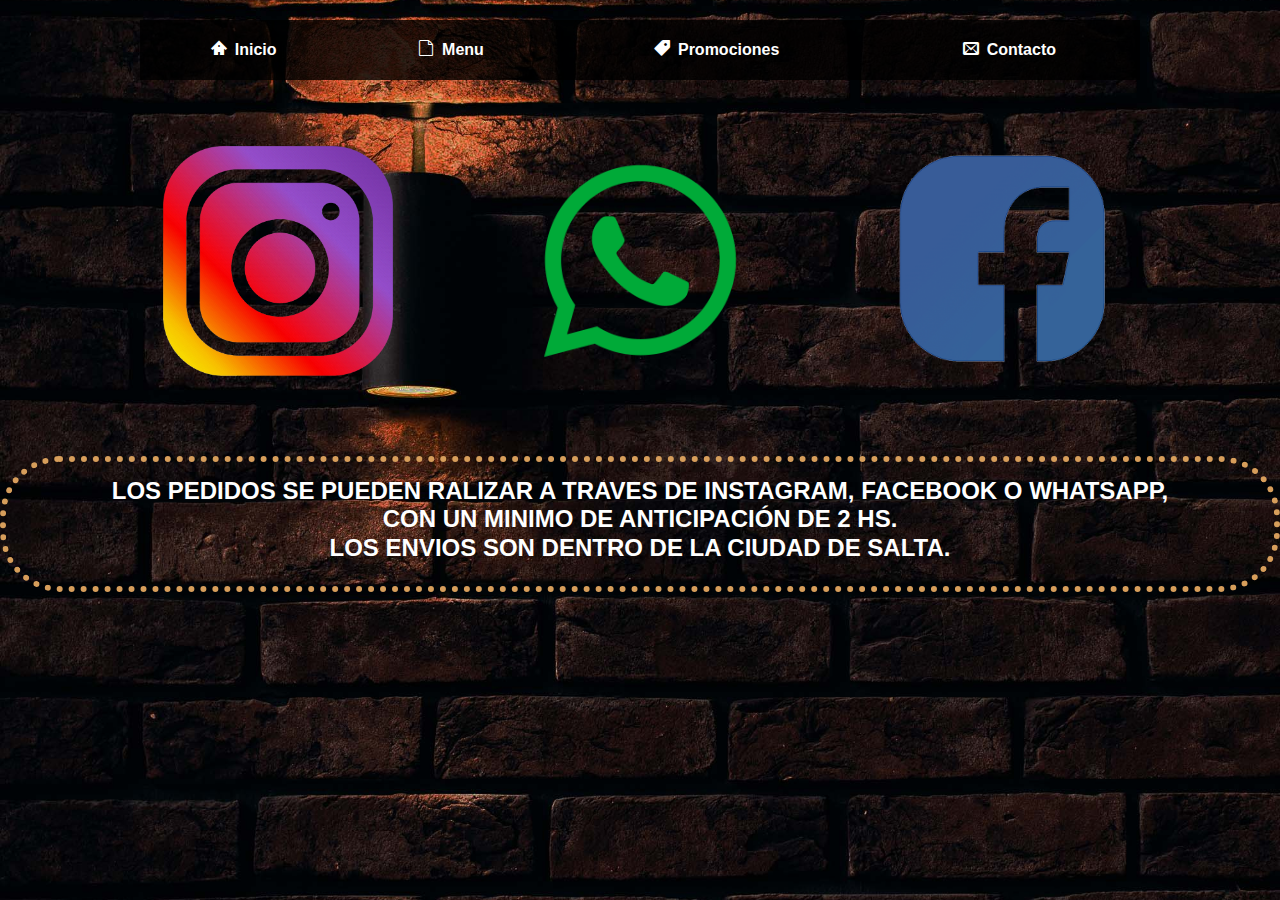
<file: contacto.html>
<!DOCTYPE html>
<html lang="es">
<head>
<meta charset="UTF-8">
<title>Vikor</title>
<link rel="stylesheet" href="CSS/estilos.css">
<link rel="stylesheet" href="CSS/estilos2.css">
<link rel="stylesheet" href="fonts.css">
<link rel="icon" href="IMG/Vikor.ico">
<meta name="viewport" content="width=device-width, user-scalable=no, initial-scale=1.0, maximum-scale=1.0, minimum-scale=1.0">
<link href="https://fonts.googleapis.com/css?family=Mansalva|Open+Sans:400,700,800&display=swap" rel="stylesheet">
<script data-ad-client="ca-pub-9417678656961925" async src="https://pagead2.googlesyndication.com/pagead/js/adsbygoogle.js"></script>
<!-- Bootstrap CSS -->
<link rel="stylesheet" href="https://stackpath.bootstrapcdn.com/bootstrap/4.5.2/css/bootstrap.min.css" integrity="sha384-JcKb8q3iqJ61gNV9KGb8thSsNjpSL0n8PARn9HuZOnIxN0hoP+VmmDGMN5t9UJ0Z" crossorigin="anonymous">
<link rel="stylesheet" href="https://maxcdn.bootstrapcdn.com/font-awesome/4.5.0/css/font-awesome.min.css">
</head>
<header>
<body class="img-fondo2">
	<div class="row ml-1 mr-1  ">
        <div class="col-12 mt-auto mb-auto ">   
        <div class="row ml-1 mr-1 ">
            <nav>
                <ul class="barra text">
                    <li><a href="index.html"><span class=""> <i class="icon icon-home2 ">  </i></span> <b> Inicio </b></a></li>
                    <li><a href="menu.html"><span class=""><i class="icon icon-file-empty ">  </i></span> <b>  Menu</b></a></li>
                    <li><a href="promociones.html"><span class=""><i class="icon icon-price-tag ">  </i></span> <b> Promociones</b></a></li>
                    <li><a href="contacto.html"><span class=""><i class="icon icon-envelop ">  </i></span> <b> Contacto</b></a></li>
				</ul>
            </nav>
        </div> 
        </div>
    </div>


    <div class="espacio-redes">
     <a href="https://www.instagram.com/vikorsalta/?igshid=1k47fgwfw2v85"><img class="img-t" src="IMG/logoig.png" alt=""></a>
     <a href="https://api.whatsapp.com/send?phone=541167958098"><img class="img-t" src="IMG/logowp.png" alt=""></a>
     <a href="https://www.facebook.com/Delicias-VIKOR-113797259977522/"><img class="img-t" src="IMG/logofb.png" alt=""></a>
    </div>
    <br>
    <br>

    
    <div class="btn-link2 texto-regular text-center">
        <h4>
            <b> Los pedidos se pueden ralizar a traves de Instagram, Facebook o Whatsapp, <br> 
            con un minimo de anticipación de 2 HS. <br>
            Los envios son dentro de la ciudad de salta.
            </b>
        </h4>
    </div>


</body>
 </header>
</html>
</file>
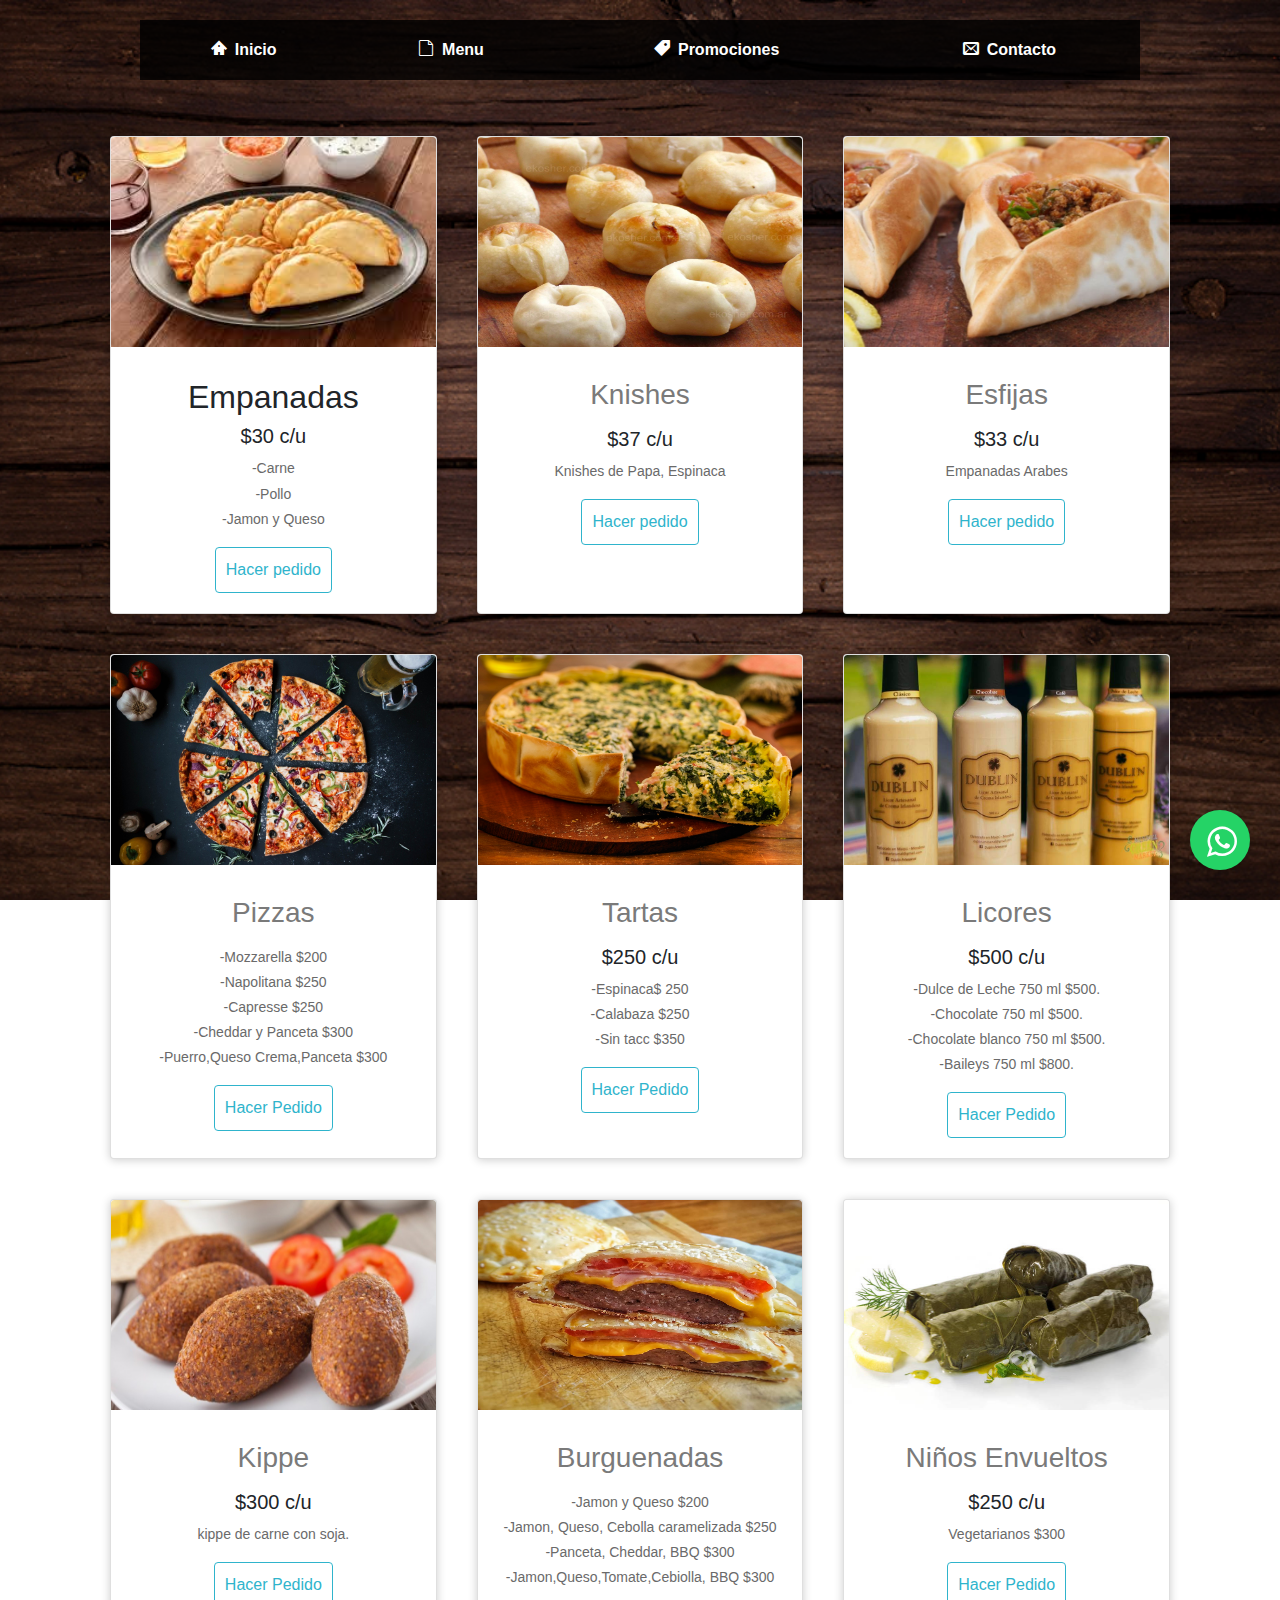
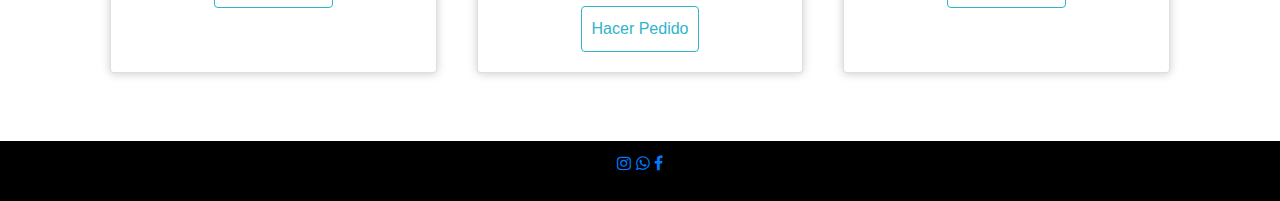
<file: menu.html>
<!DOCTYPE html>
<html lang="es">
<head>
<meta charset="UTF-8">
<title>Vikor</title>
<link rel="stylesheet" href="CSS/estilos.css">
<link rel="stylesheet" href="CSS/estilos2.css">
<link rel="stylesheet" href="fonts.css">
<link rel="icon" href="IMG/Vikor.ico">
<meta name="viewport" content="width=device-width, user-scalable=no, initial-scale=1.0, maximum-scale=1.0, minimum-scale=1.0">
<link href="https://fonts.googleapis.com/css?family=Mansalva|Open+Sans:400,700,800&display=swap" rel="stylesheet">
<script data-ad-client="ca-pub-9417678656961925" async src="https://pagead2.googlesyndication.com/pagead/js/adsbygoogle.js"></script>
<!-- Bootstrap CSS -->
<link rel="stylesheet" href="https://stackpath.bootstrapcdn.com/bootstrap/4.5.2/css/bootstrap.min.css" integrity="sha384-JcKb8q3iqJ61gNV9KGb8thSsNjpSL0n8PARn9HuZOnIxN0hoP+VmmDGMN5t9UJ0Z" crossorigin="anonymous">
<link rel="stylesheet" href="https://maxcdn.bootstrapcdn.com/font-awesome/4.5.0/css/font-awesome.min.css">
</head>
<header class="img-fondo" >
<body>
	<div class="row ml-1 mr-1 text ">
        <div class="col-12 mt-auto mb-auto">   
        <div class="row ml-1 mr-1 ">
            <nav>
                <ul class="barra text">
                    <li><a href="index.html"><span class=""> <i class="icon icon-home2 ">  </i></span> <b> Inicio </b></a></li>
                    <li><a href="menu.html"><span class=""><i class="icon icon-file-empty ">  </i></span> <b>  Menu</b></a></li>
                    <li><a href="promociones.html"><span class=""><i class="icon icon-price-tag ">  </i></span> <b> Promociones</b></a></li>
                    <li><a href="contacto.html"><span class=""><i class="icon icon-envelop ">  </i></span> <b> Contacto</b></a></li>
				</ul>
	
            </nav>
        </div> 
        </div>
	</div>
	
	
	<a href="https://api.whatsapp.com/send?phone=541167958098" class="btn-wsp" target="_blank">
		<i class="fa fa-whatsapp icono"></i>
	</a>
		
	<div class="container-card">
	<div class="card">
		<figure>
			<img class="card-img-top" src="IMG/EMP.jpg" alt="Card image cap">
		</figure>
	<div class="contenido-card">
		<h2>Empanadas</h2>
		<h5>$30 c/u</h5>
		<p> -Carne <br> -Pollo <br> -Jamon y Queso</p>
		<a href="https://api.whatsapp.com/send?phone=541167958098">Hacer pedido</a>
	</div>
	</div>
	<div class="card">
	<figure>
		<img class="card-img-top" src="IMG/knishe.jpg" alt="Card image cap">
	</figure>
	<div class="contenido-card">
	<h3>Knishes</h3>
	<h5>$37 c/u</h5>
	<p>Knishes de Papa, Espinaca </p>
	<a href="https://api.whatsapp.com/send?phone=541167958098">Hacer pedido</a>
	</div>
	</div>
	<div class="card">
	<figure>
		<img class="card-img-top" src="IMG/arabe1.jpg" alt="Card image cap">
	</figure>
	<div class="contenido-card">
	<h3>Esfijas</h3>
	<h5>$33 c/u</h5>
	<p>Empanadas Arabes </p>
	<a href="https://api.whatsapp.com/send?phone=541167958098">Hacer pedido</a>
	</div>
	</div>
	</div>
	<div class="container-card">
		<div class="card">
		<figure>
			<img class="card-img-top" src="IMG/PIZZA.jpg" alt="Card image cap">
		</figure>
		<div class="contenido-card">
		<h3>Pizzas</h3>
		<p>-Mozzarella $200 <br>
			-Napolitana $250 <br>
			-Capresse $250 <br>
			-Cheddar y Panceta $300 <br> 
			-Puerro,Queso Crema,Panceta $300
		</p>
		<a href="https://api.whatsapp.com/send?phone=541167958098">Hacer Pedido</a>
		</div>
		</div>
		<div class="card">
		<figure>
			<img class="card-img-top" src="IMG/tarta.jpg" alt="Card image cap">
		</figure>
		<div class="contenido-card">
		<h3>Tartas</h3>
		<h5>$250 c/u</h5>
		<p>-Espinaca$ 250 <br>
			-Calabaza $250 <br>
			-Sin tacc $350
		</p>
		<a href="https://api.whatsapp.com/send?phone=541167958098">Hacer Pedido</a>
		</div>
		</div>
		<div class="card">
		<figure>
			<img class="card-img-top" src="IMG/licor2.jpg" alt="Card image cap">
		</figure>
		<div class="contenido-card">
		<h3>Licores</h3>
		<h5>$500 c/u</h5>
		<p>-Dulce de Leche 750 ml $500. <br> 
			-Chocolate 750 ml $500. <br>
			-Chocolate blanco 750 ml $500. <br>
			-Baileys 750 ml $800.

		</p>
		<a href="https://api.whatsapp.com/send?phone=541167958098">Hacer Pedido</a>
		</div>
		</div>
		</div>
		<div class="container-card">
			<div class="card">
			<figure>
				<img class="card-img-top" src="IMG/kippe.jpg" alt="Card image cap">
			</figure>
			<div class="contenido-card">
			<h3>Kippe</h3>
			<h5>$300 c/u</h5>
			<p>kippe de carne con soja.</p>
			<a href="https://api.whatsapp.com/send?phone=541167958098">Hacer Pedido</a>
			</div>
			</div>
			<div class="card">
			<figure>
				<img class="card-img-top" src="IMG/burguenada.jpg" alt="Card image cap">
			</figure>
			<div class="contenido-card">
			<h3>Burguenadas</h3>
			
			<p>-Jamon y Queso $200 <br>
				-Jamon, Queso, Cebolla caramelizada $250 <br>
				-Panceta, Cheddar, BBQ $300 <br>
				-Jamon,Queso,Tomate,Cebiolla, BBQ $300
			</p>
			<a href="https://api.whatsapp.com/send?phone=541167958098">Hacer Pedido</a>
			</div>
			</div>
			<div class="card">
			<figure>
				<img class="card-img-top" src="IMG/niñosenvueltos1.jpg" alt="Card image cap">
			</figure>
			<div class="contenido-card">
			<h3>Niños Envueltos</h3>
			<h5>$250 c/u</h5>
			<p>Vegetarianos $300</p>
			<a href="https://api.whatsapp.com/send?phone=541167958098">Hacer Pedido</a>
			</div>
			</div>
			</div>
			<br><br>
	
			<div class=" col-12 footer">	
				<div class="redes">
					  <a href="https://www.instagram.com/vikorsalta/?igshid=1k47fgwfw2v85">	<span class="fa fa-instagram"></span> </a>
					  <a href="https://api.whatsapp.com/send?phone=541167958098" >	<span class="fa fa-whatsapp"></span> </a>
					  <a href="https://www.facebook.com/Delicias-VIKOR-113797259977522/">	<span class="fa fa-facebook "></span> </a>
				</div>
			</div>	
</body>
 </header>
</html>
</file>
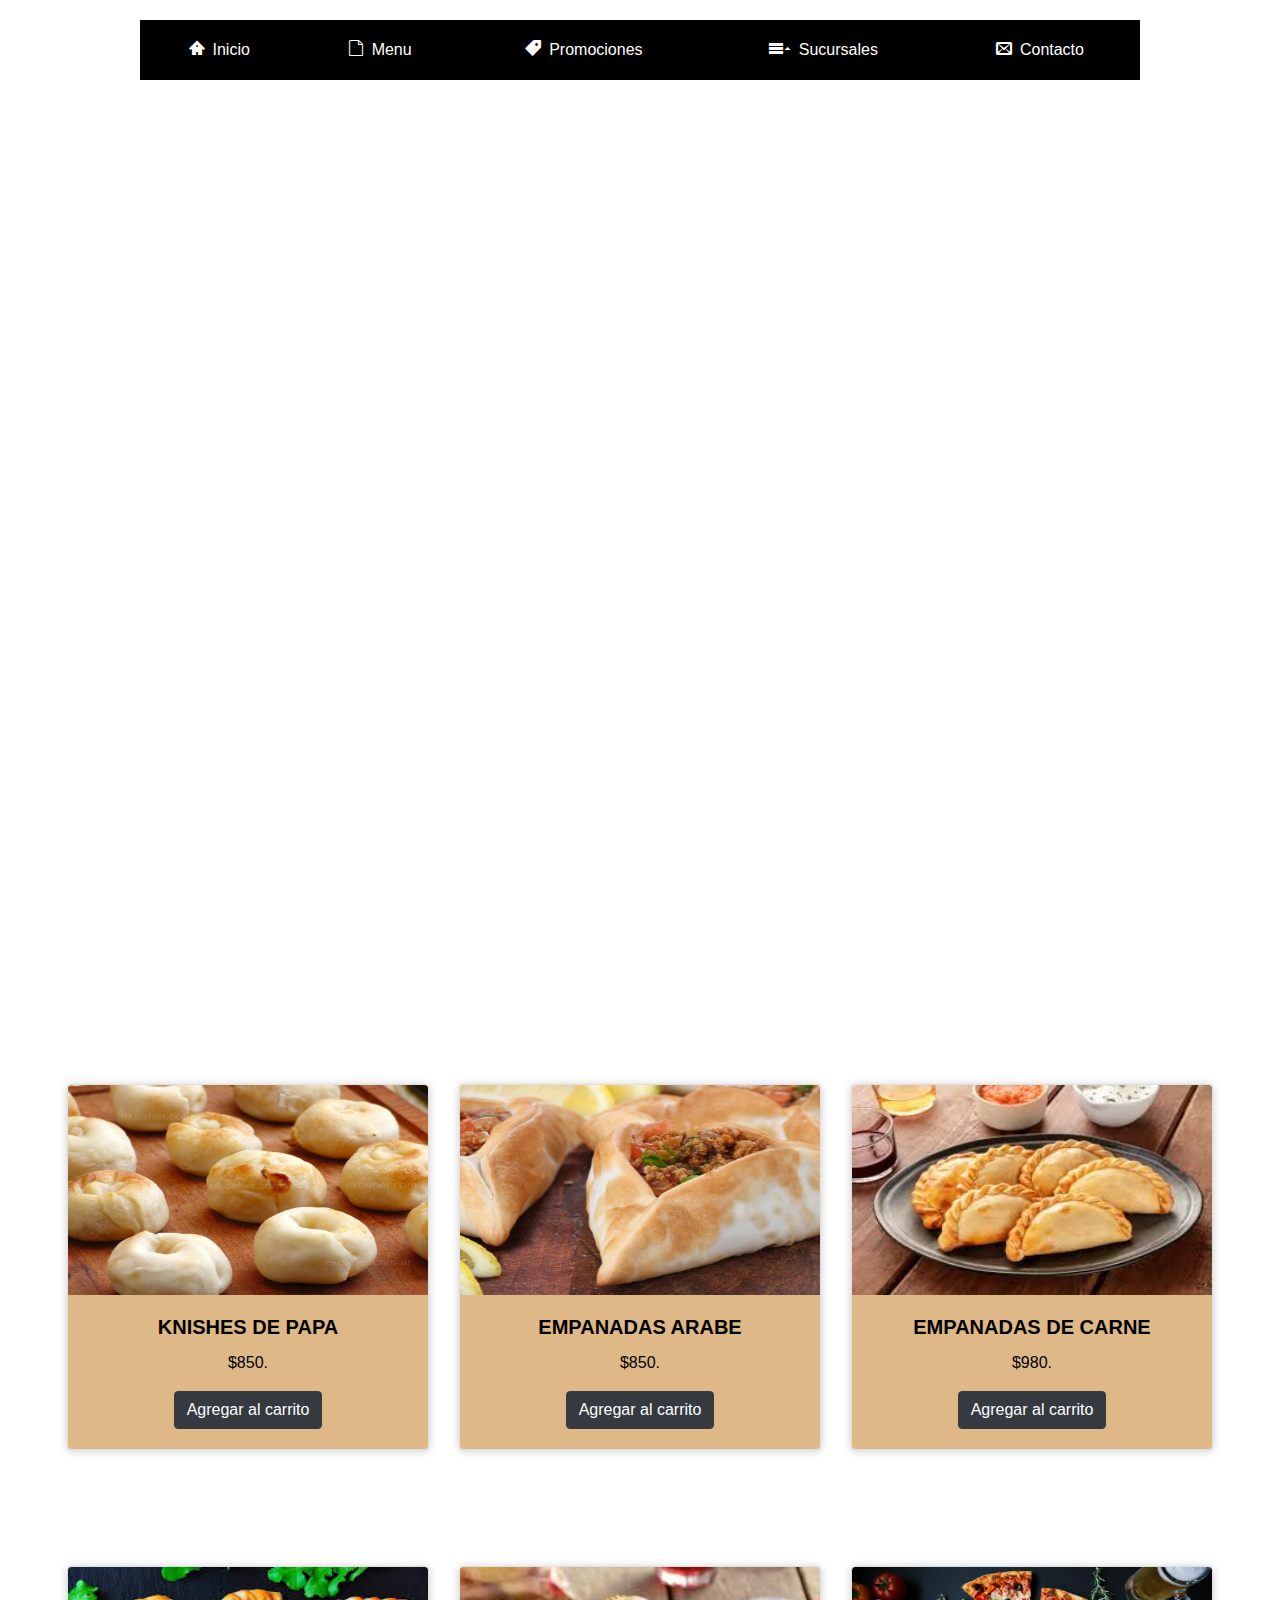
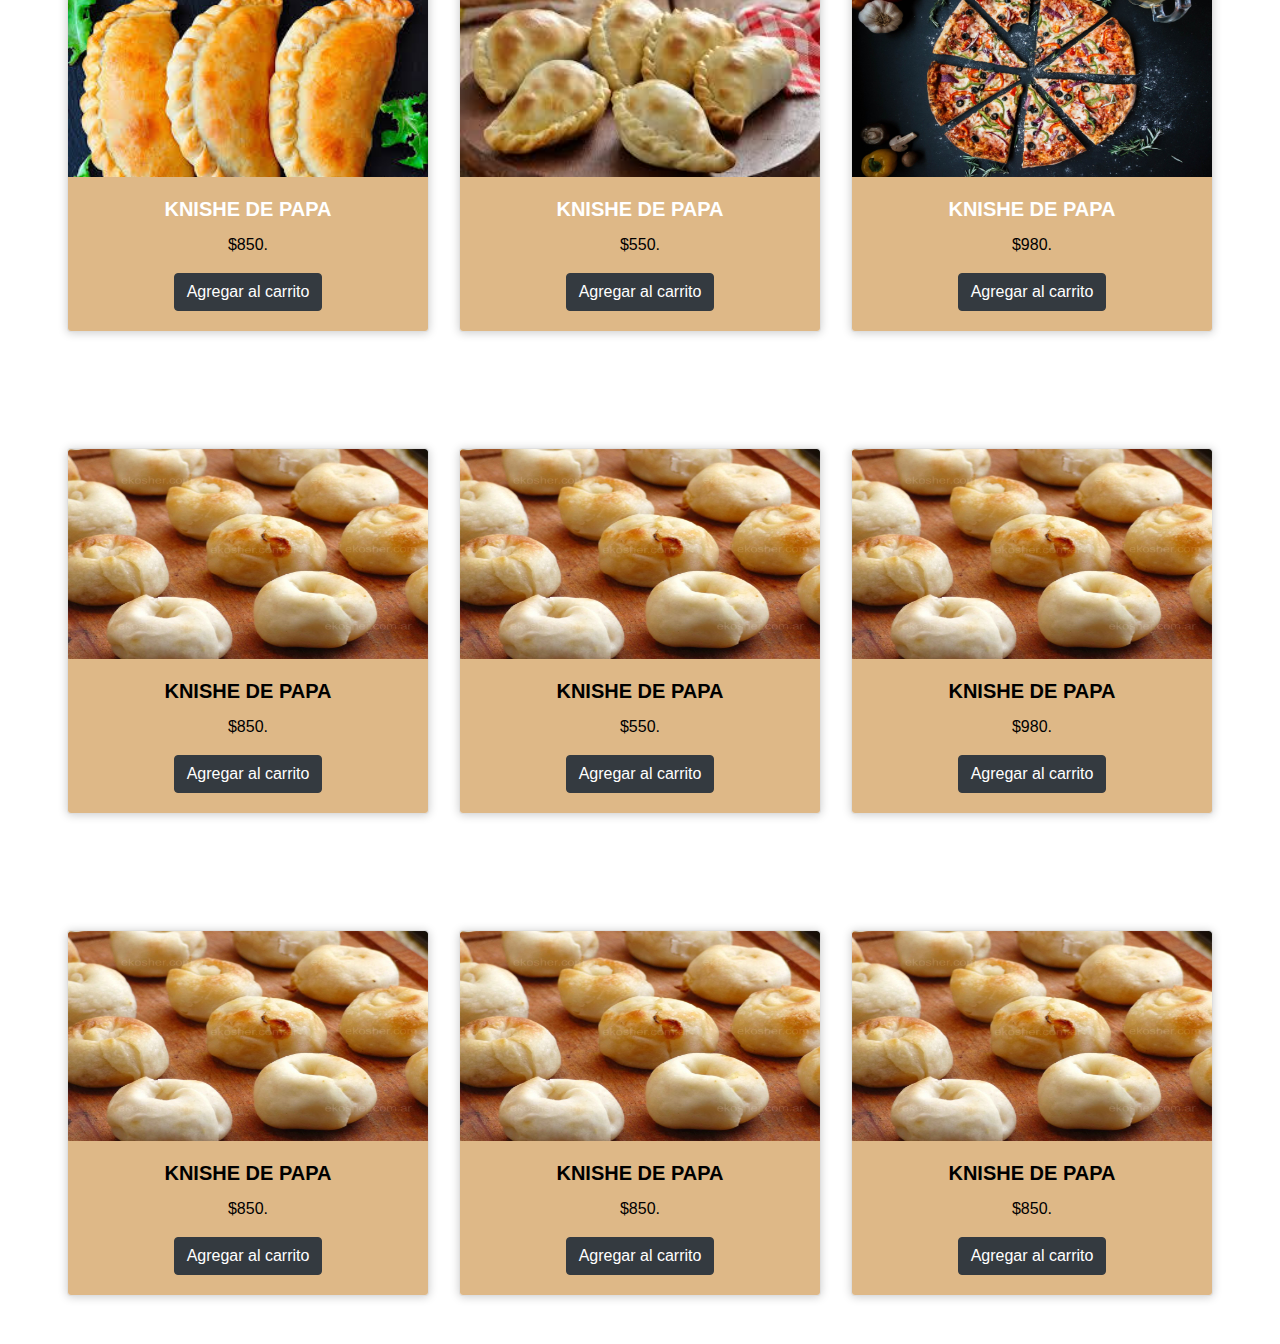
<file: menu2.html>
<!DOCTYPE html>
 <html lang="en">
 <head>
     <meta charset="UTF-8">
     <meta name="viewport" content="width=device-width, initial-scale=1.0">
     <meta http-equiv="X-UA-Compatible" content="ie=edge">
     <title>Vikor</title>
    <link rel="stylesheet" href="CSS/estilos.css">
    <link rel="stylesheet" href="fonts.css">
    <link href="https://fonts.googleapis.com/css?family=Mansalva|Open+Sans:400,700,800&display=swap" rel="stylesheet">
    <link rel="icon" href="IMG/Vikor.ico">
   <!-- Bootstrap CSS -->
    <link rel="stylesheet" href="https://stackpath.bootstrapcdn.com/bootstrap/4.5.2/css/bootstrap.min.css" integrity="sha384-JcKb8q3iqJ61gNV9KGb8thSsNjpSL0n8PARn9HuZOnIxN0hoP+VmmDGMN5t9UJ0Z" crossorigin="anonymous">

 <header> 

    <div class="row   ml-1 mr-1 ">
        <div class="col-12 mt-auto mb-auto">   
        <div class="row   ml-1 mr-1 ">
            <nav>
                <ul>
                    <li>
                        <a href="index.html"><span class=""><i class="icon icon-home2 ">  </i></span>Inicio</a>
                    </li>
                    <li> 
                        <a href="menu.html"><span class=""><i class="icon icon-file-empty ">  </i></span> Menu</a>
                    </li>
                    <li>
                        <a href="#"><span class=""><i class="icon icon-price-tag ">  </i></span>Promociones</a>
                    </li>
                    <li>
                        <a href="#"><span class=""><i class="icon icon-menu4 ">  </i></span>Sucursales</a>
                    </li>
                    <li>
                        <a href="contacto.html"><span class=""><i class="icon icon-envelop ">  </i></span>Contacto</a>
                    </li>
                </ul>
            </nav>
        </div> 
        </div>
    </div>
 </header>
 </head>
 <body>
    <main class="img-fondo">
      <div class="card-deck row p-5  ml-1 mr-1">
        <div class="card">
          <img class="card-img-top" src="IMG/knishe.jpg" alt="Card image cap">
          <div class="card-body bg-menu2">
          <h5 class="card-title color-texto-negro text-center font-weight-bold ">KNISHES DE PAPA</h5>
          <p class="card-text color-texto-negro text-center ">$850.</p>
          <button type=" button" class=" d-block mx-auto  btn btn-dark">Agregar al carrito</button>
        </div>
        </div>
        <div class="card">
          <img class="card-img-top" src="IMG/arabe1.jpg" alt="Card image cap">
            <div class="card-body bg-menu2">
              <h5 class="card-title color-texto-negro text-center font-weight-bold ">EMPANADAS ARABE</h5>
              <p class="card-text color-texto-negro text-center ">$850.</p>
              <button type="button" class=" d-block mx-auto  btn btn-dark">Agregar al carrito</button>
            </div>
            </div>
          <div class="card">
          <img class="card-img-top" src="IMG/EMP.jpg" alt="Card image cap">
          <div class="card-body bg-menu2">
            <h5 class="card-title color-texto-negro text-center font-weight-bold ">EMPANADAS  DE CARNE</h5>
            <p class="card-text color-texto-negro text-center ">$980.</p>
            <button type=" button" class=" d-block mx-auto  btn btn-dark">Agregar al carrito</button>
            </div>
            </div>
        
      </div>
      
      <div class="card-deck row p-5 bg-cornsilk height-550  ml-1 mr-1">
        <div class="card">
            <img class="card-img-top" src="IMG/EMP1.jpg" alt="Card image cap">
            <div class="card-body bg-menu2">
            <h5 class="card-title color-texto-ne gro text-center font-weight-bold ">KNISHE DE PAPA</h5>
            <p class="card-text color-texto-negro text-center ">$850.</p>
            <button type="button" class=" d-block mx-auto  btn btn-dark">Agregar al carrito</button>
          </div>
        </div>
        <div class="card">
          <img class="card-img-top" src="IMG/EMP2.jpg" alt="Card image cap">
          <div class="card-body bg-menu2">
            <h5 class="card-title color-tex to-negro text-center  font-weight-bold "> KNISHE DE PAPA</h5>
            <p class="card-text color-texto-negro text-center  ">$550.</p>
            <button type=" button" class=" d-block mx-auto  btn btn-dark">Agregar al carrito</button>
          </div>
        </div>
        <div class="card">
          <img class="card-img-top" src="IMG/PIZZA.jpg" alt="Card image cap">
          <div class="card-body bg-menu2">
            <h5 class="card-title  text-center font-weight-bold ">KNISHE DE PAPA</h5>
            <p class="card-text color-texto-negro text-center "> $980.</p>   
            <button type="button" class=" d-block mx-auto  btn btn-dark">Agregar al carrito</button>
          </div>
        </div>
        </div>

        <div class="card-deck row p-5 bg-cornsilk height-550  ml-1 mr-1">
        <div class="card">
            <img class="card-img-top" src="IMG/knishe.jpg" alt="Card image cap">
            <div class="card-body bg-menu2">
            <h5 class="card-title color-texto-negro text-center font-weight-bold ">KNISHE DE PAPA</h5>
            <p class="card-text color-texto-negro text-center ">$850.</p>
            <button type=" float-center button" class=" d-block mx-auto  btn btn-dark">Agregar al carrito</button>
          </div>
        </div>
        <div class="card">
          <img class="card-img-top" src="IMG/knishe.jpg" alt="Card image cap">
          <div class="card-body bg-menu2">
            <h5 class="card-title color-texto-negro text-center  font-weight-bold "> KNISHE DE PAPA</h5>
            <p class="card-text color-texto-negro text-center  ">$550.</p>
            <button type="button" class=" d-block mx-auto  btn btn-dark">Agregar al carrito</button>
          </div>
        </div>
        <div class="card">
          <img class="card-img-top" src="IMG/knishe.jpg" alt="Card image cap">
          <div class="card-body bg-menu2">
            <h5 class="card-title color-texto-negro text-center font-weight-bold ">KNISHE DE PAPA</h5>
            <p class="card-text color-texto-negro text-center "> $980.</p>   
            <button type="button" class=" d-block mx-auto  btn btn-dark">Agregar al carrito</button>
          </div>
        </div>
        </div>

        <div class="card-deck row p-5 bg-cornsilk height-550  ml-1 mr-1">
        <div class="card">
            <img class="card-img-top" src="IMG/knishe.jpg" alt="Card image cap">
            <div class="card-body bg-menu2">
            <h5 class="card-title color-texto-negro text-center font-weight-bold ">KNISHE DE PAPA</h5>
            <p class="card-text color-texto-negro text-center ">$850.</p>
            <button type="button" class=" d-block mx-auto  btn btn-dark">Agregar al carrito</button>
          </div>
        </div>
        <div class="card">
          <img class="card-img-top" src="IMG/knishe.jpg" alt="Card image cap">
          <div class="card-body bg-menu2">
            <h5 class="card-title color-texto-negro text-center  font-weight-bold "> KNISHE DE PAPA</h5>
            <p class="card-text color-texto-negro text-center ">$850.</p>
            <button type="button" class=" d-block mx-auto  btn btn-dark">Agregar al carrito</button>
          </div>
        </div>
        <div class="card">
          <img class="card-img-top" src="IMG/knishe.jpg" alt="Card image cap">
          <div class="card-body bg-menu2">
            <h5 class="card-title color-texto-negro text-center font-weight-bold ">KNISHE DE PAPA</h5>
            <p class="card-text color-texto-negro text-center ">$850.</p>
            <button type="button" class=" d-block mx-auto  btn btn-dark">Agregar al carrito</button>
          </div>
        </div>
        </div>     
     </main>
</body>
</file>
<file: CSS/estilos.css>
* {
margin: 0;
padding: 0;
box-sizing: border-box
}

@import url('https://fonts.googleapis.com/css?family=Montserrat&display=swap');
*{
margin: 0;
padding: 0;
box-sizing: border-box;
font-family: 'Montserrat', sans-serif;
}
/*Cards*/
.container-card{
width: 100%;
display: flex;
max-width: 1100px;
margin: auto;
}




.title-cards{
width: 100%;
max-width: 1080px;
margin: auto;
padding: 20px;
margin-top: 20px;
text-align: center;
color: #7a7a7a;
}
.card{
width: 100%;
margin: 20px;
border-radius: 6px;
overflow: hidden;
background:#fff;
box-shadow: 0px 1px 10px rgba(0,0,0,0.2);
transition: all 400ms ease-out;
cursor: default;
}

.card:hover{
box-shadow: 5px 5px 20px rgba(0,0,0,0.4);
transform: translateY(-3%);
}
.card img{
width: 100%;
height: 210px;
}
.card .contenido-card{
padding: 15px;
text-align: center;
}
.card .contenido-card h3{
margin-bottom: 15px;
color: #7a7a7a;
}
.card .contenido-card p{
line-height: 1.8;
color: #6a6a6a;
font-size: 14px;
margin-bottom: 5px;
}
.card .contenido-card a{
display: inline-block;
padding: 10px;
margin-top: 10px;
text-decoration: none;
color: #2fb4cc;
border: 1px solid #2fb4cc;
border-radius: 4px;
transition: all 400ms ease;
margin-bottom: 5px;
}
.card .contenido-card a:hover{
background: #2fb4cc;
color: #fff;
}
@media only screen and (min-width:320px) and (max-width:768px){
.container-card{
    flex-wrap: wrap;
}
.card{
    margin: 15px;
}
	}
    /*Fin-Cards*/
   

/* ------------------------- */
/* galeria */
/* ------------------------- */
.body {
    background-image: linear-gradient(135deg, #fdfcfb 0%, #e2d1c3 100%);
}

.titulo {
    font-size: 55px;
    text-transform: uppercase;
    letter-spacing: 7px;
}

.galeria img {
    box-shadow: 0 8px 10px -4px rgba(0,0,0,.6);
    border-radius: 15px;
}

.materialbox-caption {
    bottom: 30px;
    right: 0;
    width: 40%;
    height: auto;
    padding: 10px;
    margin: auto;
    background: #000;
    box-shadow: 5px 5px #fff;
    font-size: 20px;
    color: #fff;
    line-height: 28px;
}

.galeria .col {
    margin-bottom: 20px;
}

@media screen and (max-width: 600px){
    .materialbox-caption {
         width: 90%;
    }
}

@media screen and (max-width: 992px){
    .materialbox-caption {
         width: 70%;
    }
}



@import url('https://fonts.googleapis.com/css?family=Montserrat&display=swap');
*{
    margin: 0;
    padding: 0;
    box-sizing: border-box;
    font-family: 'Montserrat', sans-serif;
}

    
header{
    width:100%;

}

nav{
    margin:20px auto;
      width: 90%;
      max-width: 1000px
}
  
.color-redes{
color: coral;
}
.bg-menu{
background-color: black
}
    .bg-menu2{
    background-color: burlywood;
}


.color-texto-negro{
color: black;
    }
.espacio-redes{
    display: flex;
    justify-content: space-evenly;
    padding: 30px ;
}

nav ul {
    list-style: none;
}

nav > ul {
    display: table;
    overflow: hidden;
    width: 100%;
    background: #000;
    position: relative;
}

nav > ul li {

display: table-cell;
}

nav > ul > li > ul {
    display: none;
}


nav > ul li a {
    color: #fff;

    display: block;
    line-height: 20px;
    padding: 20px;
    position: relative;
    text-align: center;
    text-decoration:none;
}


body {
    font-family:'Open Sans', sans-serif;
    font-size: 20px;
    background-color: #000;
}

P {
    margin-bottom: 30px;
}

.texto-regular {
    font-weight: 400;
}


/*------------------------*/
.img-t {
    width:230px;
       
}
.footer {
    background-color: black;
    height: 60px;
   
 }
 .redes {
     text-align: center;
    padding: 11px 17px; 
 }
.img-fondo {
   background-image: url(../IMG/madera.jpg) ;
    background-size: cover;
    background-position: center;
    background-attachment: fixed;
  
}
.img-fondo2 {
    background-image: url(../IMG/bg-header-black-3.jpg) ;
     background-size: cover;
     background-position: center;
     background-attachment: fixed;
   
 }
.contenido-encabezado {
    width: 100%;
    height: 100vh;
    display: flex;
    justify-content: center;
    align-items: center;
    text-align: center;
    position: fixed;
    top: 0;
    left: 0;
    z-index: 0;
    background-image: url(../IMG/1media.jpg) ;
    background-size: cover;
    background-position: center;
    background-attachment: fixed;
    box-shadow: inset 0 0 100px 150px rgba(0,0,0,.2);
}
.texto-encabezado {
    color: #fff;

}
.texto-color {
    color: #ffffcc;

}


.img-vikor {
   
    width: 150px;
}

.texto-encabezado .icono {
    font-size: 90px;
    color: chartreuse;
}

.texto-encabezado .titulo {
    font-weight: 2200;
    font-size: 70px;
    animation: azul-neon 2s infinite alternate;

}


.texto-encabezado .titulo-naranja-neon,
.texto-encabezado .icono{
    margin-bottom: 0%;
    font-size: 60px;
    animation: naranja-neon 2s infinite alternate;
}

.texto-encabezado, .descripcion {
margin-top: 40px;
font-size: 20px;
}

 .descripcion::first-line{
     font-size: 32px;
     font-weight: 700px;
     margin-bottom: 10px;
 }


 .btn-link{
     
     padding: 15px 30px;
     border: 6px dotted #d79e5b;
     border-radius: 60px;
     color: #fff;
     text-decoration: none;
     font-size: 18px;
     text-transform: uppercase;
     text-shadow: 0 -1px 4px #fff, 2px 2px 10px #ff0, 2px -2px 20px #ff8000;
     transition: .5 ease;
 }

 .btn-link:hover{
     text-shadow: none;
     border: 6px dotted rgba(25,255,255,.5);
 }
 
 .btn-link2{
     
    padding: 15px 30px;
    border: 6px dotted #d79e5b;
    border-radius: 60px;
    color: #fff;
    text-decoration: none;
    font-size: 18px;
    text-transform: uppercase;
    text-shadow: #fff;
    
}

.btn-link2:hover{
    text-shadow: none;
    border: 6px dotted rgba(25,255,255,.5);
}


 main {
     color: #fff;
     width: 100%;
     min-height: 100vh;
     z-index: 100;
     position: relative;
     margin-top: 100vh;
   
     text-align: center;
       
     
 }

 main.contenedor{
     padding: 50px 0;
     width: 90%;
     max-width: 1000px;
     margin: auto; 
     text-align: center;
 }
main.subtitulo-h2{
    margin-bottom: 50px;
    padding: 0;
    font-size: 50px;
    text-align: center;
}

@keyframes azul-neon {
    0%, 10%, 15%, 20%, 30%, 35%, 40%, 50%, 55%, 60%, 70%, 75%, 80%, 85%, 90%, 100% {
            text-shadow: 9px 9px 18px #3485ff,        
                         3px 3px 5px #00246c,
                         -3px -3px 5px #00246c,
                         -9px -9px 27px #3485ff;


    } 

    10%{
        text-shadow: none;
    }

    }


@keyframes naranja-neon {
0%, 10%, 15%, 20%, 30%, 35%, 40%, 50%, 55%, 60%, 70%, 75%, 80%, 85%, 90%, 100% {
        text-shadow: 0px -1px 4px #fff,        
                        0px -2px 10px #ff0,
                        0px -10px 20px #ff8000;
} 

10%{
text-shadow: none;
}}
</file>
<file: CSS/estilos2.css>
* {
margin: 0;
padding: 0;
box-sizing: border-box
}

.barra{
    background: rgba(0,0,0,0.8);
 }

 
   
/*CÃēdigo Opcional*/
body{
    background: url;
    background-size: 100vw 100vh;
}
/*----*/
.header{
    width: 100%;
    height: 70px;
    background:#141414;
}

.text-center{
    text-decoration: none;
    text-align: center;
}

.decoration-no{
    text-decoration: none;
}
.container{
    width: 100%;
    max-width: 1000px;
    margin: auto;
}
.menu{
    line-height: 70px;
    position: relative;
}
.menu a{
    display: inline-block;
    text-decoration: none;
    color: #fff;
    padding: 26px 15px;
    line-height: normal;
    transition: all 300ms ease;
}
.menu a:hover{
    background: #1389e0;
}
.desplegar{
    background: none;
    border:none;
    padding: 26px 15px;
    cursor: pointer;
    outline: 0px;
}
.desplegar:hover{
    background: #1389e0;
}
.desplegar span{
    color: #fff;
    font-size: 16px;
}
.mega-menu{
    width: 100%;
    position: absolute;
    background: #fff;
    top: 90px; left: 0;
    max-width: 600px;
    cursor: default;
    transition: all 300ms ease-out;
    
    opacity: 0;
    visibility: hidden;
}
.desplegar:hover .mega-menu{
    opacity: 1;
    visibility: visible;
    top: 70px;
}
.mega-menu  h2{
    padding: 20px;
    background: #1389e0;
    color: #fff;
}
.categorias{
    display: flex;
}
.lista{
    width: 100%;
    margin: 5px;
    padding: 10px;
}
.lista h3{
    padding: 10px;
}
.categorias a{
    display: block;
    color:#434343;
    padding: 15px 10px;
    font-size: 15px;
}
.categorias a:hover{
    background: none;
    color: #1389e0;
}

    /*boton wp*/

.btn-wsp{
    position:fixed;
    width:60px;
    height:60px;
    bottom:30px;
    right:30px;
    background:#25d366;
    color:#FFF;
    border-radius:50px;
    text-align:center;
    font-size:35px;
    box-shadow: 0px 1px 10px rgba(0,0,0,0.3);
    z-index:100;
    transition: all 300ms ease;
}
.btn-wsp:hover {
    text-decoration: none;
    color: #25d366;
    background-color:#fff;
}
.icono{
    margin-top:14px;
    margin-left:3px;
}
@media only screen and (min-width:320px) and (max-width:768px){
.btn-wsp{
    width:63px;
    height:63px;


              /*fin boton wp*/
</file>
<file: fonts.css>
@font-face {
  font-family: 'icomoon';
  src:  url('fonts/icomoon.eot?n8974t');
  src:  url('fonts/icomoon.eot?n8974t#iefix') format('embedded-opentype'),
    url('fonts/icomoon.ttf?n8974t') format('truetype'),
    url('fonts/icomoon.woff?n8974t') format('woff'),
    url('fonts/icomoon.svg?n8974t#icomoon') format('svg');
  font-weight: normal;
  font-style: normal;
  font-display: block;
}

[class^="icon-"], [class*=" icon-"] {
  /* use !important to prevent issues with browser extensions that change fonts */
  font-family: 'icomoon' !important;
  speak: none;
  font-style: normal;
  font-weight: normal;
  font-variant: normal;
  text-transform: none;
  line-height: 1;

  /* Better Font Rendering =========== */
  -webkit-font-smoothing: antialiased;
  -moz-osx-font-smoothing: grayscale;
}

.icon-home2:before {
  content: "\e901";
}
.icon-file-empty:before {
  content: "\e924";
}
.icon-price-tag:before {
  content: "\e935";
}
.icon-envelop:before {
  content: "\e945";
}
.icon-menu4:before {
  content: "\e9c0";
}
</file>
